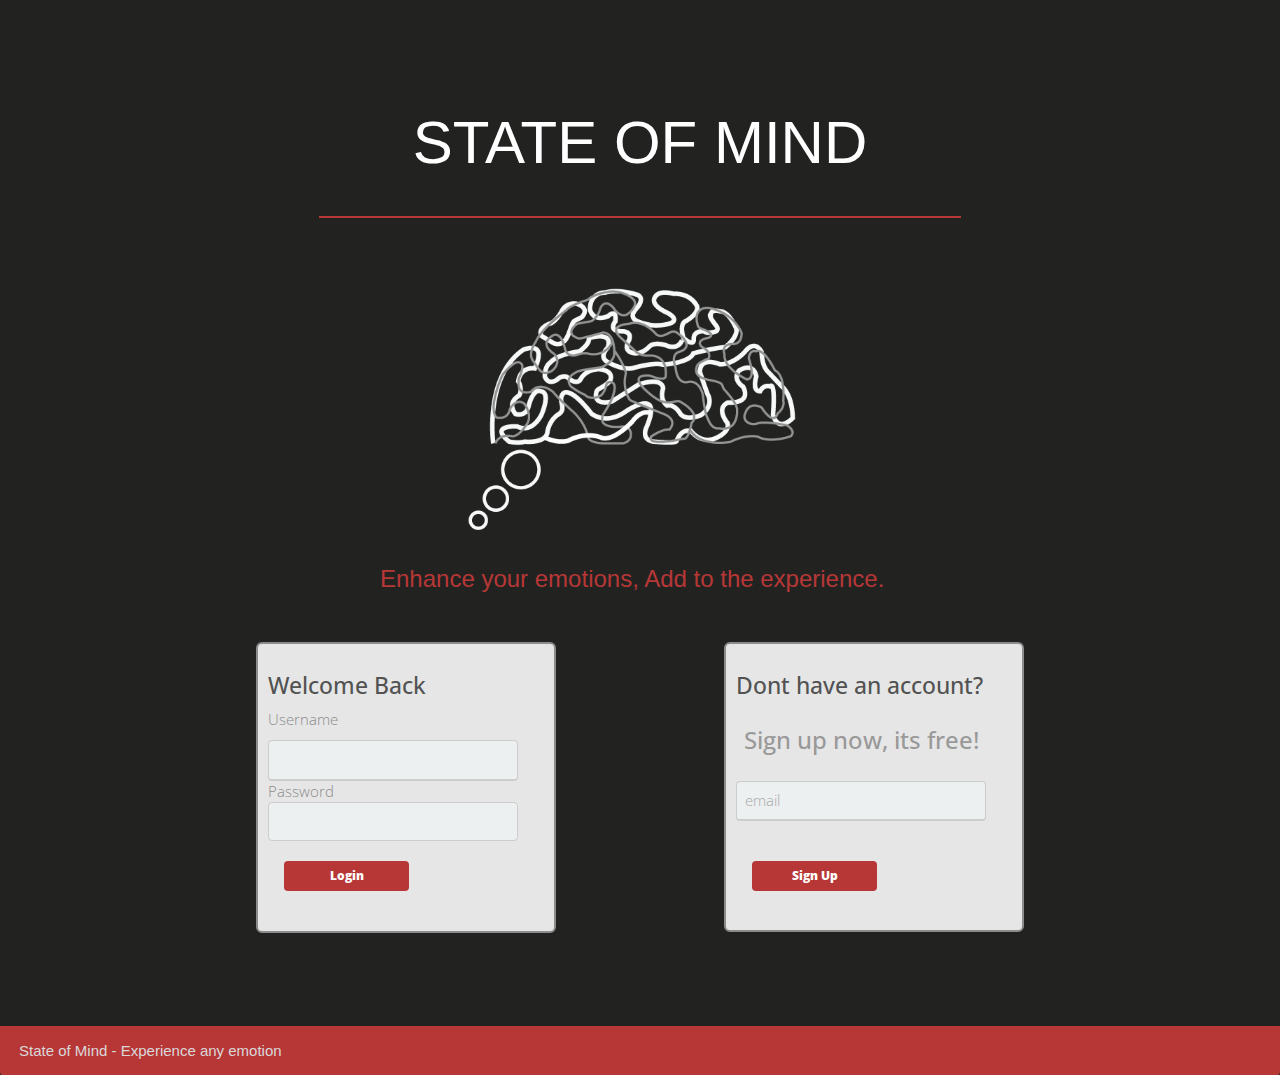
<file: index.html>
<!DOCTYPE HTML>
<html> 
   		<meta charset="utf-8">
        <title>State of Mind</title>
        <meta name="viewport" content="width=device-width, initial-scale=1">

        <link rel="stylesheet" href="css/bootstrap.min.css">
        <link rel="stylesheet" href="style.css">
        <!-- <link rel="stylesheet" href="css/bootstrap-theme.min.css"> -->


<head> 
<link href="https://fonts.googleapis.com/css?family=Open+Sans:300" rel="stylesheet">

	<h1 class="heading text-center">STATE OF MIND</h1>

	<hr width="50%" size="7"/> 
</head>
<body>

<div class="brain">
<img class="img-responsive" src="images/brain1.png"/> 
</div>

	<section class="emotion">
		<h3>Enhance your emotions, Add to the experience. </h3>
	</section>



	<link href='http://fonts.googleapis.com/css?family=Open+Sans:700,600' rel='stylesheet' type='text/css'>

<!-- <form method="post" action="homepage.html"> -->


<div class="box">
<h2>Welcome Back</h2>

<form name="login" id="form_id">
Username<input type="email" name="userid" onFocus="field_focus(this, 'email');" onblur="field_blur(this, 'email');" class="email" />
Password<input type="password" name="pswrd" onFocus="field_focus(this, 'password');" onblur="field_blur(this, 'password');" class="password" />
<input type="button" class="btn" onclick="check(this.form)" value="Login"/>
<!-- <input type="reset" value="Cancel" class="btn"/> -->
</form>
<script language="javascript">
function check(form)/*function to check userid & password*/
{
 /*the following code checkes whether the entered userid and password are matching*/
 if(form.userid.value == "user@gmail.com" && form.pswrd.value == "12345")
  {
    window.open('homepage.html')/*opens the target page while Id & password matches*/
  }
 else
 {
   alert("Error Password or Username")/*displays error message*/
  }
}
</script>


  
</div> <!-- End Box -->
  

  <div class="box2">
<h2>Dont have an account?</h2>

<h3> Sign up now, its free! </h3>

<input type="email" name="email" value="email" onFocus="field_focus(this, 'email');" onblur="field_blur(this, 'email');" class="email" />
  

  <div class="button">
  <form action="signup.html">
    <input type="submit" value="Sign Up" class="btn submit"/>
</form>
</div>

  
</div> 

<div class="panel-footer"> State of Mind - Experience any emotion</div>

  
<script src="//ajax.googleapis.com/ajax/libs/jquery/1.9.0/jquery.min.js" type="text/javascript"></script>

<!-- end of login form -->

	<script src="js/jquery.min.js"></script>
	<script src="js/bootstrap.min.js"></script>
	<script src="js/main.js"></script>
</body>
</html>
</file>
<file: style.css>
html, 
body {
background-color: #222321;
font-size: 15px;
    color: #d9d9d9;
    width: 100%;
    padding: 0;
    margin-left: 0;
    margin-right: 0;
    font-family: 'open_sansregular', sans-serif;
    font-weight: 300;

}



/*@font-face {
    font-family: Norpeth;
    src: 'norpeth.otf';
}*/


.heading {
	font-size: 4rem;
	padding: 20px;
	margin-top: 7%;
}

.heading h1 {
  width: 40%;
}

.welcome {
font-size: 2rem;
padding: 5px;

/*margin: 20 auto 0 auto;*/
}

.welcome h1 {
  color:#B73737 ;
}

hr {
	border: 1px solid #B73737;
	/*color: #B73737;*/
}

.linehome {
  margin-top: -5%;
  position: absolute;
  margin-left: 35%;
}

.linehome1 {
  margin-top: -3%;
}

.col-sm-6.focus {
    border-right: thick solid #999999;
    margin-top: -1%;

}

.split {
  background-color: #B73737;
  width: 100%;
  height: 50px;
}

.split p {
  padding: 5px;
  font-family: 'Open Sans', sans-serif;
  padding-top: 15px;

}

/*   a  {
  color: #B73737;
  text-decoration: none;
}*/
a:hover {
  color: #fff;
  text-decoration: none;
}
/*a:visited {
  color: #f68f67;
  text-decoration: none;
}*/

/*=== NAVIGATION ==== */
.menu {
  position:fixed;
  top:0px;
  width:100%; 
  height:auto; 
   background-color: rgba(51, 51, 51, 0.8);
/*  z-index:1;*/
}

.menu-scroll {
    padding-top: 0px;
    padding-bottom: 0px;
    position: fixed;
    top: 0; 
    left: 0; 
    right: 0; 
    z-index: 300;
    box-shadow: 0 6px 12px rgba(0, 0, 0, .175);
    -webkit-box-shadow: 0 6px 12px rgba(0, 0, 0, .175);
    background-color:rgba(51, 51, 51, 0.8);
}

.direction {
    display: inline;
}
/*#logo {
  text-align: center;
  margin: 5px 0;
  width: 20%;
}*/

/*#logo img {
  width: 40%;
}*/




.nav  li:hover {
  color:#B73737 ;
}

.nav ul ul {
    display: none;
    position: absolute; top: 60px;
    margin-left: 0%;
    font-size: 1rem;
    list-style-type: none;
    background-color: #B73737;
    width: 10%;
    padding: 1%;
    
}
/* Display Dropdowns on Hover */
.nav ul li:hover > ul {
    display:list-item;
    color: #fff;
    list-style-type: none;
    background-color: #B73737;
    width: 150%;
    padding: 2%;
}
/* Fisrt Tier Dropdown */
.nav ul ul li {
    width:5%;
    margin-left: 0%;
    position: relative;
    border-bottom:none;
    list-style-type: none;
    color: #fff;
    padding: 2%;
  }

  font header .navbar-default .navbar-nav li a:hover {
  color: #B73737;
}
   
/*}*/
.nav ul ul li i {
    margin-right:10px;
    }
/*#nav ul ul li a {
    padding:15px 20px;
    text-align:left;
    }*/




.brain {
	max-width: 600px;
    margin-left: auto;
    margin-right: auto;
    padding: 20px;
    margin-top: -5%;
}

.menu-scroll {
    padding-top: 0px;
    padding-bottom: 0px;
    position: fixed;
    top: 0; 
    left: 0; 
    right: 0; 
    z-index: 300;
    box-shadow: 0 6px 12px rgba(0, 0, 0, .175);
    -webkit-box-shadow: 0 6px 12px rgba(0, 0, 0, .175);
    background-color:rgba(51, 51, 51, 0.8);
}


.header .navbar-brand>img {
    max-width: 80%;
}

ul#menu.nav.navbar-nav{
    display: none;
    background-color:#B73737; 
}
.header .navbar-default {
    background-color: transparent;
    border-color: transparent;

}
.header .navbar {
    min-height: 70px;
    margin-bottom: 0px;

}
.header .navbar-brand {
    padding: 7px 15px;
}

.header .navbar-form {
    margin-top: 12px;
    margin-right:60px;
}


section{
    max-width: 600px;
    margin: 0 auto 0 auto;
    margin-top: -10%;
    color:#B73737;
    padding: 40px;
}

h2{
  font-size:1.5em;
  color:#525252;
}

.pic img {
  max-width: 47%;
    margin: 0 auto 0 auto;
    padding: 5%;
    margin-top: -3%;
}



.explanation {
width: 100%;

}

.explanation p {
  font-family: 'Open Sans', sans-serif;
  color: #bfbfbf ;
  font-size: 1rem;
    /*text-align: center;*/
    width: 40%;
    margin : 0 auto 0 auto;
    margin-top: -2%;
    padding-bottom: 80px;
}

.box{
  background:#e6e6e6;
  width:300px;
  border-radius:6px;
 padding:10px 20px 20px 10px;
  border: #8c8c8c 2px solid; 
  float: left;
  margin-left: 20%;
    font-family: 'Open Sans', sans-serif;

}



.email{
  background:#ecf0f1;
  border: #ccc 1px solid;
  border-bottom: #ccc 2px solid;
  padding: 8px;
  width:250px;
  color:#AAAAAA;
  margin-top:10px;
  font-size:1em;
  border-radius:4px;
}

.password{
  border-radius:4px;
  background:#ecf0f1;
  border: #ccc 1px solid;
  padding: 8px;
  width:250px;
  font-size:1em;
}

.btn{
  background:#B73737;
  width:125px;
  padding-top:5px;
  padding-bottom:5px;
  color:white;
  border-radius:4px;
  /*border: #B73737 1px solid;*/
  
  margin-top:20px;
  margin-bottom:20px;
  float:left;
  margin-left:16px;
  font-weight:800;
  font-size:0.8em;
}

.btn:hover{
  background:#8c8c8c; 
}


#btn2{
  float:left;
  background:#3498db;
  width:125px;  padding-top:5px;
  padding-bottom:5px;
  color:white;
  border-radius:4px;
  /*border: #2980b9 1px solid;*/
  
  margin-top:20px;
  margin-bottom:20px;
  margin-left:10px;
  font-weight:800;
  font-size:0.8em;
}

#btn2:hover{ 
background:#3594D2; 
}

.btn-outline-secondary {
    background-color:#737373;
  width:250px;

  height: 30%;
  text-align: center;
  padding-top:20px;
  padding-bottom:20px;
 /* padding: 10px;*/
  color:white;
  border-radius:4px;
  /*border: #B73737 1px solid;*/
  
  margin-top:-5%;
  /*margin-bottom:20px;*/
  float:left;
  margin-left:16px;
  font-weight:800;
  font-size:0.8em;
}

.btn-outline-secondary:hover {
background-color:#396576;
}


p{
  font-size:12px;
  text-decoration: none;
  color:#ffffff;
}

.box2 { 
  background:#e6e6e6;
  width:300px;
  border-radius:6px;
  padding:10px 20px 20px 10px;
  border: #8c8c8c 2px solid; 
  float: right;
  margin-right: 20%;
  height: 290px;
  font-family: 'Open Sans', sans-serif;

   }

.box2 h3 {
    color: #999999;
    padding: 3%;
}

.btn.submit {
  margin-top: 15%;
}

   .panel-footer {
    margin-top: 30%;
    background-color: #B73737;
    border: #B73737 4px solid; 
   }

   .panel-footer2 {
    margin-top: 5%;
    background-color: #B73737;
    border: #B73737 4px solid;
    height: 10%;
   }

   .panel-footer.buy {
    margin-top: -1%;

    height: 10%;
   }

   .point{
    left: 40%;
  
   }

   .point img {
    margin-top: 8%;
    max-width: 100%;
    padding-left: 25px;
   }

   /* === GREY AREA ==== */ 

   .about{
    background: #595959;
    height: 650px;
    width: 100%;
    margin-top: -1.65%;
    /*background-image: url(images/lines.png);*/
}

/*   .about1{
    background: rgba(115, 115, 115, 0.5);
    height: 600px;
    width: 100%;
    margin-top: -1.65%;*/
  


.about h2 {
  color: #fff;
  padding: 2%;
  font-size: 3.2rem;
  font-weight: 300;
  font-family: 'Open Sans', sans-serif;
}

.about h3 {
   font-family: 'Open Sans', sans-serif;
  margin-top: -2%;
  padding: 1%;
}

.about p {
   font-family: 'Open Sans', sans-serif;
  padding-left: 30%;
  padding-right: 10%;
  font-size: 0.9rem;
  width: 80%;
  color: #222321;
}

/*.moods {
  background-image: url(images/lines.png);
}*/

.moods {
  margin-left: 10%;
}

.btn-primary {
    border: 0px solid #fff;
    display: inline-block;
    min-width: 180px;
    padding: .6em;
    height: 50px;
    text-align: center;
    color: #fff;
    font-style: normal;
    letter-spacing: 1px;
    /*margin: 15;*/
    font-size: 20px;
    font-weight: 300;
    border-radius: 30px;
    margin-top: 50px;
    background-color: #9BCECA;
    margin-right: 5%;
    transition: .5s;
        font-family: 'open_sansregular', sans-serif;
    z-index: 1000;
    
}

.btn-primary1 {
    border: 0px solid #fff;
    display: inline-block;
    min-width: 180px;
    padding: .6em;
    height: 50px;
    text-align: center;
    color: #fff;
    font-style: normal;
    letter-spacing: 1px;
    /*margin: 15;*/
    font-size: 20px;
    font-weight: 300;
    border-radius: 30px;
    margin-top: -50px;
    background-color: #B73737;
    margin-left: 2%;
    transition: .5s;
        font-family: 'open_sansregular', sans-serif;
    
}

.btn-primary4 {
    border: 0px solid #fff;
    display: inline-block;
    min-width: 150px;
    padding: .6em;
    height: 40px;
    text-align: center;
    color: #fff;
    font-style: normal;
    letter-spacing: 1px;
    /*margin: 15;*/
    font-size: 15px;
    font-weight: 200;
    border-radius: 30px;
    margin-top: 3%;
    background-color: #B73737;
    margin-left: -1%;
    transition: .5s;
        font-family: 'open_sansregular', sans-serif;
    
}

.btn-primary .btn-primary1:hover {
  background-color: #396576;
}

/*.circle {
  margin-top: -4%;
}*/

.circle img{
width: 4%;
margin-top: -8%;
z-index: 1;
max-width: 100%;
position: absolute;
margin-left: 47%;
}

/* === PURCHASED EMOTIONS === */

.purchased {
  background-color: #B73737;
  height: 500px;
  margin-top: -6%;
}

.purchased h1 {
  font-size: 2.8rem;
  font-family: 'Open Sans', sans-serif;
  padding: 20px;
  margin-left: 5%;
  position: absolute;
  z-index: 1;
}

/* ==== CAROUSEL ===*/

.carousel {
  margin-top: -2%;
    height: 100%;
    background-color: #B73737;
}

.carousel-caption {
  bottom: 40px;
}

/*#button-moods {
  margin-right: 10%;
  width: 100%;
}*/

.btn-default{
  /*margin-bottom: 10%;*/
  margin-top: 50px;
  border: 2px solid #9BCECA;
    display: inline-block;
    min-width: 180px;
    padding: .6em;
    height: 50px;
    text-align: center;
    color: #737373;
    font-style: normal;
    letter-spacing: 1px;
    /*margin: 15;*/
    font-size: 20px;
    font-weight: 300;
    border-radius: 30px;
    background-color: #9BCECA;
    margin-right: 5%;
    transition: .5s;
        font-family: 'open_sansregular', sans-serif;
}
.btn-default:hover {
background-color: #396576;
color: #fff;
 border: 2px solid #396576;
}
.btn-default.buy:hover {
background-color: #9BCECA;
}

.btn-primary.buy {
  margin-bottom: 10%;
  border: 2px solid #9BCECA;
    display: inline-block;
    min-width: 180px;
    padding: .6em;
    height: 50px;
    text-align: center;
    color: #fff;
    font-style: normal;
    letter-spacing: 1px;
    /*margin: 15;*/
    font-size: 20px;
    font-weight: 300;
    border-radius: 30px;
    background-color: #9BCECA;
    margin-right: 5%;
    transition: .5s;
        font-family: 'open_sansregular', sans-serif;
}

.btn-primary.buy:hover {
background-color: #396576;
}

.item,
.active,
.carousel-inner {
    height: 100%;
}

.emobox {
  width: 30%;
  height: 40%;
/*  border-style: solid ;
  border-color: #b3b3b3;*/
  padding: 20px;
  margin-right: 5%;
  display: inline-block;
  float: left;
  margin-left: -9%;
  font-family: 'Open Sans', sans-serif;

/*  background-color: rgba(51, 51, 51, 0.5);*/
  
}

.emobox1 {
  width: 30%;
  height: 40%;
/*  border-style: solid ;
  border-color: #b3b3b3;*/
  padding: 20px;
  float: left;
  margin-left: 7%;
margin-right: -5%;
  display: inline-block;
  font-family: 'Open Sans', sans-serif;

/*  background-color: rgba(51, 51, 51, 0.5);*/
  
}

.emobox2 {
  width: 30%;
  height: 40%;
/*  border-style: solid ;
  border-color: #b3b3b3;*/
  padding: 20px;
  float: right;
  margin-right: -5%;
  font-family: 'Open Sans', sans-serif;

/*  background-color: rgba(51, 51, 51, 0.5);*/
 /*display: inline-block;*/
  }

a #emobtn .btn-primary {
margin-top: -4%;
}





/* Background images are set within the HTML using inline CSS, not here */

.fill {
    width: 100%;
    height: 100%;

    background-position: center;
    -webkit-background-size: cover;
    -moz-background-size: cover;
    background-size: cover;
    -o-background-size: cover;
}


/* ====BLUE AREA ===== */
.feature {
    background:#9BCECA;
    height: 600px;
    width: 100%;
    margin-top: -5%;

}

.feature h1 {
  padding: 3%;
  margin-left: 5%;
  color: #939393;
  font-family: 'Open Sans', sans-serif;
  font-size: 2.8rem;
  margin-top: 5%;
}

.feature h3 {
  margin-left: 2%;
  color: #fff;
  font-family: 'Open Sans', sans-serif;
}

#ex1Slider {
    width: 50%;
  padding: 10px;
  margin-top: -9%;
  /*display: inline-block;*/
  /*float: left*/
  margin-left: 50%;
}

.ui-content {
  width: 100%;
  padding: 20px;
  margin-top: 8%;
}

.ui-content label {
  font-size: 1.5rem;
      font-family: 'open_sansregular', sans-serif;
  color: #fff;
  margin-left: 10%;
}

.rating-label{
margin-left: 13%;
}
.ui-content2 {
  width: 55%;
padding-top: 14px;
  margin-top: -12%;
  margin-right: -4%;
  /*display: inline-block;*/
  /*float: left*/
  margin-left: 48%;

}

.contents ul{
  margin-top: 8%;
  list-style-type: none;
    font-family: 'open_sansregular', sans-serif;

}

.points {
  width: 40%;
}

input#mytext {
  width: 50%;
  height: 80;
}

.focus {
  margin-top: 5%;
}

.focus p {
    font-family: 'open_sansregular', sans-serif;
  font-size: 1.5rem;

}

.experienceit {
margin-left: 65%;
margin-top: 3%;
}

.radio {
  width: 79%;
  padding: 20px;
  margin-left: 0%;
    font-family: 'open_sansregular', sans-serif;
  font-size: 1.3rem;
  background-color: #737373;
  padding-left: 50px;
}


.radio label{
color: #fff;
}
/* === RED SECTION === */

.red {
   background:#B73737;
    height: 520px;
    width: 100%;
    margin-top: 0%;
}

.red h1 {
  padding: 20px;
  margin-left: 5%;
  color: #222321;
    font-family: 'open_sansregular', sans-serif;
  font-weight: 300;

}

.red p {
  margin-top: 50px;
    font-family: 'open_sansregular', sans-serif;
  font-size: 1rem;
}

.rating {
  unicode-bidi: bidi-override;
  direction: rtl;
  /*margin-top: -8%;*/
  padding: 5%;
}
.rating1 {
  unicode-bidi: bidi-override;
  direction: rtl;
  margin-top: -2%;
  padding: 5%;
}
.rating2 {
  unicode-bidi: bidi-override;
  direction: rtl;
  margin-top: -2%;
  padding: 5%;
}

.rating > span {
  display: inline-block;
 /* position: relative;*/
  width: 1.1em;
}
.rating > span:hover:before,
.rating > span:hover ~ span:before {
   content: "\2605";
   position: absolute;
   margin-left: 10%;
}

.ranking {
/*  width: 22%;
  height: 7%;*/
  background-color: #a6a6a6;
  margin-top: 5%;
}

/*.ranking p {*/
/*  padding-right: 30px;
  padding-left: 30px;
  padding-bottom: 10px;*/
/*  padding: 7%;*/
/*  width: 22%;*/
/*  height: 7%;*/
/*    background-color: #a6a6a6;*/
/*}*/

.ranking2 {
  margin-top: 45%;
    width: 22%;
  height: 7%;
  background-color: #a6a6a6;
}

/*.ranking2 p{

  padding: 7%;
  width: 22%;
  height: 7%;
  background-color: #a6a6a6;
}*/

 .btn.first{
    background-color: #a6a6a6;
      width: 50px !important;
  height: 50px !important;
  font-size: 15px;
  padding-top: 12px;
  margin-top: 50px;
  margin-left: 20%;
}

 .btn.second{
    background-color: #a6a6a6;
      width: 50px !important;
  height: 50px !important;
  font-size: 15px;
  padding-top: 12px;
  margin-top: 40px;
  margin-left: 90%;
}

 .btn.third{
    background-color: #a6a6a6;
      width: 50px !important;
  height: 50px !important;
  font-size: 15px;
  padding-top: 12px;
    margin-top: 40px;
    margin-left: 90%;
}



.categories {
    background:#737373;
    height: 820px;
    width: 100%;
    margin-top: -5%;
}

.categories h1 {
   padding: 20px;
  color: #4d4d4d;
    font-family: 'open_sansregular', sans-serif;
  font-weight: 300;
  font-size: 3rem;
}


.box4 
{
  margin: 100px auto;
  width: 300px;
  height: 50px;
  border-radius: 0px 30px 30px 0px;
}

.container-1{
  width: 300px;
  vertical-align: middle;
  white-space: nowrap;
  position: relative;
}

.container-1 input#search{
  width: 300px;
  height: 50px;
  background: #2b303b;
  border: none;
  font-size: 10pt;
  float: left;
  color: #63717f;
  padding-left: 45px;
  -webkit-border-radius: 5px;
  -moz-border-radius: 5px;
  border-radius: 5px;
}

.container-1 input#search::-webkit-input-placeholder {
   color: #65737e;
}
 
.container-1 input#search:-moz-placeholder { /* Firefox 18- */
   color: #65737e;  
}
 
.container-1 input#search::-moz-placeholder {  /* Firefox 19+ */
   color: #65737e;  
}
 
.container-1 input#search:-ms-input-placeholder {  
   color: #65737e;  
}

.container-1 .icon{
  position: absolute;
  top: 50%;
  margin-left: 17px;
  margin-top: 17px;
  z-index: 1;
  color: #4f5b66;
}




/*=======     =======*/
/* -- COLUMN GRIDS --- */
/*========    ======= */

.animation {
  -webkit-transition: all 0.3s ease;
  -moz-transition: all 0.3s ease;
  -ms-transition: all 0.3s ease;
  -o-transition: all 0.3s ease;
  transition: all 0.3s ease;
}
.pageTitle sup
{
  font-size: .6em;
  color: #333;
}
.well {
  padding: 3%;
  margin: 20px auto;
  border:none;
  text-align: center;
  background-color: #737373;
}

.panel {
  background-color:#a6a6a6;
  box-shadow: 0 1px 1px rgba(0,0,0,.0);
}
.wrapper {
  background-color:#a6a6a6 ;
}
.well p
{
  font-weight: 300;
}

.content {
  margin-top: 10%;
}
.content p
{   
  margin-top: 5%;
  font-weight: 200;
    font-family: 'open_sansregular', sans-serif;
}

.contain {
  background-color: rgba(64, 64, 64, 0.8);
  margin-top: 23%;
  height: 20%;
}

.glyphicon.glyphicon-plus {
    font-size: 35px;
    color: rgba(179, 179, 179 0.5);
}
.cardContainer 
{
 
  -webkit-transition: all .3s ease;
  -moz-transition: all .3s ease;
  -ms-transition: all .3s ease;
  transition: all .3s ease;

  
  /*depth of the elements */
  -webkit-perspective: 800px;
  -moz-perspective: 800px;
  -o-perspective: 800px;
  perspective: 800px;

  /*border: 1px solid #ff0000;*/
  padding-left: 1%;
}
.secondRow
{
  margin-top: -1.4%
}

.card 
{
  width: 99%;
  height: 250px;
  cursor: pointer;
  background-image: url("images/pattern.png");
  
  /*transition effects */
  -webkit-transition: -webkit-transform 0.6s;
  -moz-transition: -moz-transform 0.6s;
  -o-transition: -o-transform 0.6s;
  transition: transform 0.6s;
  -webkit-transform-style: preserve-3d;
  -moz-transform-style: preserve-3d;
  -o-transform-style: preserve-3d;
  transform-style: preserve-3d;
}

.card.flipped 
{
  -webkit-transform: rotateY( 180deg );
  -moz-transform: rotateY( 180deg );
  -o-transform: rotateY( 180deg );
  transform: rotateY( 180deg );
}
.card.flipped:
{ 
}

.card .front,
.card .back {
  display: block;
  height: 100%;
  width: 100%;
  line-height: 60px;
  color: white;
  text-align: center;
  font-size: 4em;
  position: absolute;
  -webkit-backface-visibility: hidden;
  -moz-backface-visibility: hidden;
  -o-backface-visibility: hidden;
  backface-visibility: hidden;
  box-shadow: 3px 5px 20px 2px rgba(0, 0, 0, 0.25);
  -webkit-box-shadow: 0 2px 10px rgba(0, 0, 0, 0.16), 0 2px 5px rgba(0, 0, 0, 0.26);
  box-shadow: 0 2px 10px rgba(0, 0, 0, 0.16), 0 2px 5px rgba(0, 0, 0, 0.26);
}

.card .back {
  width: 100%;
  padding-left: 3%;
  padding-right: 3%;
  font-size: 16px;
  text-align: left;
  line-height: 25px;
}

.card .back {
  background: #03446A;
  -webkit-transform: rotateY( 180deg );
  -moz-transform: rotateY( 180deg );
  -o-transform: rotateY( 180deg );
  transform: rotateY( 180deg );
}

.card.content {
  padding-top: 5%;
}

.card .content li{
  list-style-type: none;
}
/*Colors for front and back applied here*/
.cardContainer:first-child .card .front {
  background: #396576;
  background-image: url(images/pattern.png);
}

.cardContainer:first-child .card .back {
  background: #B73737;
}

.cardContainer:nth-child(2) .card .front {
  background: #396576;
   background-image: url(images/pattern.png);
}
.cardContainer:nth-child(2) .card .back {
  background: #B73737;
}

.cardContainer:nth-child(3) .card .front {
  background: #396576;
   background-image: url(images/pattern.png);
}
.cardContainer:nth-child(3) .card .back {
  background: #B73737;
}

.cardContainer:nth-child(4) .card .front 
{
  background: #396576;
   background-image: url(images/pattern.png);
}
.cardContainer:nth-child(4) .card .back 
{
  background: #B73737;
}



h3.cardTitle {
  line-height: 1.2em;
  margin-top: 18%;
  font-weight: 400;
    font-family: 'open_sansregular', sans-serif;
}
.content h3.cardTitle
{
  margin-top: 0%;
}

.content {
  padding: 4%;
  font-weight: 100;
  text-align: left;
  font-weight: bold;
    font-family: 'open_sansregular', sans-serif;
}

@media all and (max-width: 1000px){
  h3.cardTitle{
      font-weight: 500;
       
  }
  .content p
  {
    margin-top: -15%;
    line-height: 1.2em;
     font-family: 'open_sansregular', sans-serif;
  }
  
  .card
  {
   height:175px;
  }

}
@media all and (max-width : 752px) {
 
  .secondRow
  {
    margin-top: -3%;
  }
  .cardContainer:nth-child(3),.cardContainer:nth-child(4)
  {
    margin-top: 3%;
  }

}
@media all and (max-width : 390px) {
 
  .card
  {
  width:100%;
   height:150px;
  }
  .secondRow
  {
    margin-top: -9%;
  }
  .well 
  {
  padding: 1%;

  }
   .cardContainer:nth-child(3),.cardContainer:nth-child(4)
  {
    margin-top: 5%;
  }
  h3.cardTitle
  {
   font-weight: 500; 
    font-family: 'open_sansregular', sans-serif;   
  }
  .content p
  {
    margin-top: -20%;
    line-height: 1.2em;
    font-family: 'open_sansregular', sans-serif;
  }
  .cardWrapper
  {
    margin-left: 4%;
  }

}

.purchase {
  height: 400px;
  width: 100%;
  background-color: #404040;
  margin-top: -3%;
  
}

.purchase h1 {
    font-family: 'open_sansregular', sans-serif;
  font-size: 3rem;
  padding: 5%;
  /*margin-right: 20%;*/
  font-weight: 300;

  
}

.cart {
  padding: 20px;
  margin-left: 30%;
  width: 70%;
  margin-top: 3%;
}

.cart .btn-primary {
  margin-top: 0%;
  margin-left: 2%;
}

 #feild {
  width: 300px;
  height: 50px;
  background: #fff;
  border: none;
  font-size: 10pt;
  float: left;
  color: #63717f;
  padding-left: 45px;
  -webkit-border-radius: 10px;
  -moz-border-radius: 5px;
  border-radius: 5px;
}

.again {
  color: #B73737;
    font-family: 'open_sansregular', sans-serif;
}

.again h1 {
   color: #B73737;
}

.triangle1 {
  width: 100%;

  position: absolute;

}

.triangle1 img{
  width: 30%;
  margin-top: 10%;
  position: absolute;
  z-index: 1;
  margin-left: 36%;
}

.toprated {
  background-color: #396576;
  height: 640px;
  margin-top: 150px;
  position: absolute;
  width: 100%;
}

.toprated h1 {
  color: #fff;
  font-size: 2.7rem;
/*  font-family: 'Norpeth';*/
 font-family: 'Open Sans', sans-serif;
  padding: 20px;
  margin-top: 12%;

}

.toprated p {
   font-family: 'Open Sans', sans-serif;
   margin-left: 4%;
}

.writing {
  width: 80%;

}

.writing p {
    font-family: 'Open Sans', sans-serif;
  font-size: 0.9rem;
  color: #b3b3b3;
}

.btn-outline-secondary.writing {
  margin-top: 12%;
  background-color: #B73737;
}

.btn-primary.top {
  margin-top: -10%;
  margin-left: 29%;
  position: absolute;
}

.btn-primary.top1 {
  margin-top: -12%;
  margin-left: 29%;
  position: absolute;
}

.btn-primary.top2 {
  margin-top: -10%;
  margin-left: 29%;
  position: absolute;
}

.numbers {
  display: inline;
  width: 40%;
  height: 20%;
}

.col-sm-6.no {
  margin-left: 5%;
}

.numbers h2 {
  font-size: 4.5rem;
  font-family: 'Oregon';
  color: #fff;
  position: relative;
  margin-top: 15%;
  margin-left: 16%;
}

.triangle2 {
  width: 100%;
}

.triangle2 img{
  width: 40%;
  position: absolute;
  margin-top: -2%;
  z-index: 1;
  margin-left: 45%;
}

.btn-primary3 {
    border: 0px solid #fff;
    display: inline-block;
    min-width: 180px;
    padding: .6em;
    height: 50px;
    text-align: center;
    color: #fff;
    font-style: normal;
    letter-spacing: 1px;
    /*margin: 15;*/
    font-size: 20px;
    font-weight: 300;
    border-radius: 30px;
    margin-top: 20px;
    background-color: #9BCECA;
    margin-right: 5%;
    transition: .5s;
    font-family: 'open_sansregular', sans-serif;
    
}

.apart {
  margin-top: 5%;
  margin-left: 40%;
}

.recent {
/*  background-color: #9BCECA;*/
  height: 970px;
  width: 100%;
  margin-top: 5%;
  position: relative;
  background-color:rgb(51, 53, 49) ;
/*/*    background-image: url(images/mountain.jpeg);*/
}

.recent img {
  width: 100%;
}

.container.one {
/*  position: absolute;*/
/*   background-color:rgba(51, 53, 49, 0.5) ;*/
/*  height: 300px;*/
}


.group {
  width: 50%;
  margin-top: -2%;

/*  margin-top: -150%;*/

  /*margin-top: -2%;*/
}

.group p {
  font-size: 1rem;
    font-family: 'open_sansregular', sans-serif;
  padding-left: 10px;
}

.group h1 {
  color:#9BCECA ;
 font-family: 'Open Sans', sans-serif;
}

.ranks {
width: 100%;

}

.last {
  width: 65%;
  margin-left: -25px;
  height: 8%;
  background-color: #bfbfbf;
   font-family: 'Open Sans', sans-serif;
   margin-top: -2%;

}

.last p {
  color: #222321;
  padding-top: 2%;
    font-family: 'open_sansregular', sans-serif;
   font-size: 0.9rem;
}

.fa-thumbs-up {
  padding-left: 2%;
  padding-right: 3%;
  width: 15px;
}

.fa-thumbs-down {
  padding-left: 6%;
margin-top: 2%
  width: 15px;
}

.fa-thumbs-up:hover {
color:#9BCECA ;
}

.fa-thumbs-up:visited {
color:#9BCECA ;
}

.fa-thumbs-down:hover {
  color:#9BCECA ;
}

.rank1 {
  width: 100%;
  height: 80%;
/*  border-style: solid;
  border-color: #404040;*/
  padding: 25px;
  margin-top: 10%;
  background-color:rgba(255, 255, 255, 0.2)

}

.rank2 {
  width: 100%;
  height: 80%;

  padding: 25px;
  margin-top: 10%;
 background-color:rgba(255, 255, 255, 0.2)

}

.leave {
  margin-top: -5%;

}

.leave p {
    color:#222321 ;
    margin-left: 0%;
    font-size: 1rem;
    font-family: 'open_sansregular', sans-serif;
}



input#points-rating {
-webkit-appearance: none;
width: 160px;
height: 20px;
margin: 10px 50px;
background: linear-gradient(to right, #333333 0%, #333333 100%);
  background-size: 150px 7px;
background-position: center;
  background-repeat: no-repeat;
  overflow: hidden;
outline: none;
zoom: 130%;
display: block;
margin: auto;
  margin-bottom: 30px;

}

input#points-rating::-webkit-slider-thumb {
 -webkit-appearance: none;
 width: 20px;
 height: 20px;
 background: #9BCECA;
 position: relative;
 z-index: 3;
  -moz-border-radius: 8px; -webkit-border-radius: 8px; border-radius: 8px;
}

input#points-home {
-webkit-appearance: none;
width: 260px;
height: 20px;
margin: 10px 50px;
background: linear-gradient(to right, #999999 0%, #999999 100%);
  background-size: 350px 7px;
background-position: center;
  background-repeat: no-repeat;
  overflow: hidden;
outline: none;
zoom: 130%;
display: block;
margin: auto;
  margin-bottom: 30px;

}

input#points-home::-webkit-slider-thumb {
 -webkit-appearance: none;
 width: 20px;
 height: 20px;
 background: #B73737;
 position: relative;
 z-index: 3;
  -moz-border-radius: 8px; -webkit-border-radius: 8px; border-radius: 8px;
}

label.plus{
color: #b3b3b3;
}

/*input::-webkit-slider-thumb:after {
 content: " ";
 width: 160px;
 height: 10px;
 position: absolute;
 z-index: 1;
 right: 20px;
 top: 5px;
 background: #2ecc71;
}*/


.rank img {
margin-left: 4%;
}

#ex1Slider .slider-selection {
  background: #BABABA;
}


.triangle3 {
  width: 100%;
  padding: 20px;
}


.triangle3 img {
  width: 30%;
  margin-top: -1%;
  position: absolute;
  z-index: 1;
  margin-left: 8%;
}


/* JAVASCRIPT CRAZY MOVEMENTS */

.large-header {
  position: relative;
  width: 100%;
  background: #222321;
  overflow: hidden;
  background-size: cover;
  background-position: center center;
  z-index: 1;
}

.large-header1 {
  position: relative;
  width: 100%;
  background: #737373;
  overflow: hidden;
  background-size: cover;
  background-position: center center;
  z-index: 1;
}



.moving {

}
.confident {
  margin-top: 20%;
  margin-left: 42%;
  position: absolute;
  z-index: 1000;

}

/* ==== ANIMATED BACKGROUND ====  

#large-header {
/*  background-image: url('http://openwalls.com/image/44296/blue_universe_1680x1050.jpg');*/
}



.demo-1 .main-title {
  text-transform: uppercase;
  font-size: 4.2em;
  letter-spacing: 0.1em;
  position: fixed;
}

.main-title .thin {
  font-weight: 200;
}

.feelings {
  background-color: #808080;
  height: 550px;
  margin-top: 5%;
}

#paragraphs {
width: 80%;
margin-left: 15%;
margin-top: -2%;
}

.feelings img{
  position: absolute;
  margin-top: -10%;
  margin-left: -8%;
  opacity: 0.3;
/*z-index: 1;*/
}

.feelings h2 {
/*  padding: 2%;*/
  font-size: 2.8rem;
 font-family: 'Open Sans', sans-serif;
  color: #222321;
  padding-top: 3%;
  margin-left: 38%;
}

/* NICE MESSAGES */

.btn-success{
  color: #396576;
  background-color: #cccccc;
/*  padding-top:5px;
  padding-bottom:5px;*/
  border-radius:4px;
  border-style: none;
  z-index: 2;
}

.btn-success.one {
   margin-top: 25%;
   width: 30%;
   height: 8%;
   margin-right: 10%;
   position: absolute;
      padding-bottom: 4%;
 }

 .btn-success.two {
   margin-top: 6%;
   width: 23%;
   height: 20px;
   margin-left: 6%;
   position: absolute;
padding-bottom: 3%;
 }
  .btn-success.three {
   margin-top: 18%;
   width: 25%;
   margin-left: 60%;
   height: 8%;
   position: absolute;
   padding-bottom: 5%;
 }
 .btn-success.four {
   margin-top: 24%;
   width: 30%;
   margin-left: 33%;
   position: absolute;
 }
  .btn-success.five {
   margin-top: 9%;
   width: 40%;
   margin-left: 30%;
   position: absolute;
 }
  .btn-success.six {
   margin-top: 15%;
   width: 30%;
   margin-left: 5%;
   position: absolute;
 }
   .btn-success.seven {
   margin-top: 25%;
   width: 20%;
   margin-left: 68%;
   position: absolute;
 }
  .btn-success.eight {
   margin-top: 35%;
   width: 23%;
   margin-left: 25%;
   position: absolute;
 }
   .btn-success.nine {
   margin-top: 30%;
   width: 30%;
   margin-left: 40%;
   position: absolute;
 }

.btn-success:hover {
  background-color: #B73737;
}
.option {
    -webkit-animation-duration: 3s;
    -webkit-animation-delay: 2s;
    -webkit-animation-iteration-count: 5;
}



#adjust1 {
height: 20px;
}

.play {
  height: 100px;
  width: 100%;
  background-color: #9BCECA;
}

.audio {
  width: 100%;
  margin-top: 2%;
  padding: 3%;

}

.geo {
  margin-top: -10%;
  z-index: -1;
}

.videos {
  height: 500px;
  width: 100%;
  margin-top: 2%;
  background-color: rgba(34, 35, 33, 0.5);
/*  background-image: url(images/geometric.jpeg); */
/*position: absolute;*/
}

.videos h2 {

  font-size: 2.8rem;
 font-family: 'Open Sans', sans-serif;
  color: #808080;
  padding-top: 3%;
  margin-left: 36%;
}

.vid {
margin-left: 20%;
padding: 5%;
}

.panel-footer.emo {
  margin-top: 5%;
}


/* === SIGN UP FORM == */

.form-top h3 {
  font-size: 22px;
    font-weight: 300;
    color: #B73737;
    line-height: 30px;
}

.form-top p {
  font-size: 1rem;
  color: #b3b3b3;

}

.form-top.two {
  margin-left: -5px;
}


.form-top.three {
  margin-left: -10px;
}

.form-bottom.three {
margin-left: -5%;
margin-right: 0px;
width: 110%;

}

#form_id {
  color: #8c8c8c;
}




::-moz-selection { background: #19b9e7; color: #fff; text-shadow: none; }
::selection { background: #19b9e7; color: #fff; text-shadow: none; }


.btn-link-1 {
  display: inline-block;
  height: 50px;
  margin: 5px;
  padding: 16px 20px 0 20px;
  background: #19b9e7;
  font-size: 16px;
    font-weight: 300;
    line-height: 16px;
    color: #fff;
    -moz-border-radius: 4px; -webkit-border-radius: 4px; border-radius: 4px;
}
.btn-link-1:hover, .btn-link-1:focus, .btn-link-1:active { outline: 0; opacity: 0.6; color: #fff; }

.btn-link-1.btn-link-1-facebook { background: #4862a3; }
.btn-link-1.btn-link-1-twitter { background: #55acee; }
.btn-link-1.btn-link-1-google-plus { background: #dd4b39; }

.btn-link-1 i {
  padding-right: 5px;
  vertical-align: middle;
  font-size: 20px;
  line-height: 20px;
}

.btn-link-2 {
  display: inline-block;
  height: 50px;
  margin: 5px;
  padding: 15px 20px 0 20px;
  background: rgba(0, 0, 0, 0.3);
  border: 1px solid #fff;
  font-size: 16px;
    font-weight: 300;
    line-height: 16px;
    color: #fff;
    -moz-border-radius: 4px; -webkit-border-radius: 4px; border-radius: 4px;
}
.btn-link-2:hover, .btn-link-2:focus, 
.btn-link-2:active, .btn-link-2:active:focus { outline: 0; opacity: 0.6; background: rgba(0, 0, 0, 0.3); color: #fff; }


/***** Top content *****/

.inner-bg {
    padding: 60px 0 80px 0;
}

.description {
    font-family: 'Open Sans', sans-serif;
}
.top-content .description {
  margin: 20px 0 10px 0;
}

.top-content .description a:hover, 
.top-content .description a:focus { border-bottom: 1px dotted #19b9e7; }

.form-box {
  margin-top: 70px;
}

.form-top {
  overflow: hidden;
  padding: 0 25px 15px 25px;
  background: #f3f3f3;
  -moz-border-radius: 4px 4px 0 0; -webkit-border-radius: 4px 4px 0 0; border-radius: 4px 4px 0 0;
  text-align: left;
}

.form-top-left {
  float: left;
  width: 75%;
  padding-top: 25px;
}

.form-top-left h3 { margin-top: 0; }

.form-top-right {
  float: left;
  width: 25%;
  padding-top: 5px;
  font-size: 66px;
  color: #ddd;
  line-height: 100px;
  text-align: right;
}

.form-bottom {
  padding: 20px 25px 30px 25px;
  background: #eee;
  -moz-border-radius: 0 0 4px 4px; -webkit-border-radius: 0 0 4px 4px; border-radius: 0 0 4px 4px;
  text-align: left;
}

.form-bottom form textarea {
  height: 100px;
}

.form-bottom form button.btn {
  width: 100%;
}

.form-bottom form .input-error {
  border-color: #19b9e7;
}

.social-login {
  margin-top: 35px;
}

.social-login-buttons {
  margin-top: 25px;
}

/* FOOTER */

.main{
  margin-top: -2%;
  padding:110px 0;
  width: 100%;
  height: 400px;
}
.main h1{
  font-family: 'Open Sans', sans-serif;
    font-size: 1.5rem;
    text-align: center;
    color: #e6e6e6;
    margin-bottom: 80px;
    text-transform: uppercase;
}
.content{
    margin: 0 auto;
    width: 81%;
    padding: 0px;
}
.footer-grids{
/*  background: #282828;*/
    padding: 2em 1em;

}
p.footer-gd {
    font-family: 'Open Sans', sans-serif;
    color: #908F8F;
    font-weight: 500;
  font-size:14px;
}
p.footer-gd a {
    font-family: 'Open Sans', sans-serif;
  color:#fff;
}
p.footer-gd a:hover {
  color: #2e99ff;
}
.footer{
  float:left;
}
.footer h3{
    font-family: 'Open Sans', sans-serif;
    font-size: 18px;
    color:  #b3b3b3;
    font-weight: 500;
    margin-bottom: 32px;
    font-family: 'Viga', sans-serif;
}
.footer.one {
    width: 37%;
}

.footer.three {
    width: 23%;
}
.footer.one p{
    font-family: 'Open Sans', sans-serif;
  color:#8c8c8c;
  line-height:2em;
  font-size:14px;
}
.footer.two {
    width: 23%;
    margin: 0 8%;
}
.footer.two ul{
  margin:0;
  padding:0;
}
.footer.two ul li{
    font-family: 'Open Sans', sans-serif;
  list-style-type:none;
  display:block;
    line-height: 1.5em;
  font-size:14px;
}
.footer.two ul li a{
color:#908F8F;  
display:block;
}
.footer.two ul li a.fb {
  background: url('icons/social2.png') no-repeat 0px 4px;  
    padding: 10px 0 12px 52px;
}
.footer.two ul li a.fb1 {
  background: url('icons/social1.png') no-repeat 0px 4px;
    padding: 10px 0 12px 52px;
}
.footer.two ul li a.fb2 {
    background: url('icons/social3.png') no-repeat 0px 4px;
    padding: 10px 0 12px 52px;
}
.footer.two ul li a.fb3 {
    background: url('icons/social4.png') no-repeat 0px 4px;
    padding: 10px 0 12px 52px;
}
.footer.two ul li a.fb4 {
    background: url('icons/social5.png') no-repeat 0px 4px;
    padding: 10px 0 12px 52px;
}
.footer.three ul li {
    font-family: 'Open Sans', sans-serif;
    list-style-type: none;
    display: block;
    color: #908F8F;
    font-size: 14px;
    line-height: 2.5em;
}
.footer.three ul li span {
    font-family: 'Open Sans', sans-serif;
    display: block;
}
.footer.three ul li:nth-child(1) {
    background: url('icons/icon2.png') no-repeat 0px 6px;
    padding-left: 38px;
}
.footer.three ul li:nth-child(2) {
    background: url('icons/icon3.png') no-repeat 0px 6px;
    padding-left: 38px;
}
.footer.three ul li a {
    background: url('icons/icon1.png') no-repeat 0px 6px;
    padding-left: 38px;
    display: block;
  color:#908F8F;
}
.copy-right-grids {
  margin-top: 23%;
  padding: 20px 30px;
    background: #211E1E;
    height: 60px;
    margin-left: 0;
    margin-right: 0;
}
.copy-left{
  float:left;
}
.copy-right{
  float:right;
}

.copy-right ul li {
    font-family: 'Open Sans', sans-serif;
    list-style-type: none;
    display: inline-block;
    margin: 0 0px;
    border-left: 1px solid #444343;
    padding: 0 12px;
}
.copy-right ul li a {
    color: #908F8F;
  font-size:13px;
}
.copy-right ul li:nth-child(1) {
    border: none;
}
.footer.two ul li a.fb:hover {
    background: url('icons/social3hover.png') no-repeat 0px 4px;
}
.footer.two ul li a.fb1:hover {
    background: url('icons/social2hover.png') no-repeat 0px 4px;
}
.footer.two ul li a.fb2:hover {
    background: url('icons/social4hover.png') no-repeat 0px 4px;
}
.footer.two ul li a.fb3:hover {
    background: url('icons/social5hover.png') no-repeat 0px 4px;
}
.footer.two ul li a.fb4:hover {
    background: url('icons/social1hover.png') no-repeat 0px 4px;
}
.footer.two ul li a:hover,.copy-right ul li a:hover,.footer.three ul li a:hover{
  color:#2e99ff;
}

/***** Media queries for sign up *****/

@media (min-width: 992px) and (max-width: 1199px) {}

@media (min-width: 768px) and (max-width: 991px) {}

@media (max-width: 767px) {
  
  .middle-border { min-height: auto; margin: 65px 30px 0 30px; border-right: 0; border-top: 1px solid #ddd; }
  
}

@media (max-width: 415px) {
  
  h1, h2 { font-size: 32px; }

}


@media only screen and (max-width : 768px) {
  .demo-1 .main-title {
    font-size: 3em;
  }
}
/*==================================================
=            Bootstrap 3 Media Queries             =
==================================================*/




    /*==========  Mobile First Method  ==========*/

    /* Custom, iPhone Retina */ 
    @media only screen and (min-width : 320px) {
        .heading{
        	/*color:red;*/
        }
    }

    /* Extra Small Devices, Phones */ 
    @media only screen and (min-width : 480px) {
    	.heading{
        	color:blue;
        }
    }

    /* Small Devices, Tablets */
    @media only screen and (min-width : 768px) {
    	.heading{
        	color:#000;
        }
    }

    /* Medium Devices, Desktops */
    @media only screen and (min-width : 992px) {
    	.heading{
        	color:green;
        }
    }

    /* Large Devices, Wide Screens */
    @media only screen and (min-width : 1200px) {
    	.heading{
        	color:#FFF;
        }
    }



    /*==========  Non-Mobile First Method  ==========*/


    @media only screen and (max-width : 2560px) and (min-width: 1600px){
.circle {
  width: 100%;
}

.purchased {
  height: 600px;
}

.circle img{
  width: 3%;
}

.feature {
  height: 800px;
}
    }
    /* Large Devices, Wide Screens */
    @media only screen and (max-width : 1200px) {
.circle img{
  width: 3%;

}
    }

    /* Medium Devices, Desktops */
    @media only screen and (max-width : 992px) {

    }

    /* Small Devices, Tablets */
    @media only screen and (max-width : 768px) {
.circle img{
  width: 4%;
}
    }

    /* Extra Small Devices, Phones */ 
    @media only screen and (max-width : 480px) {

    }

    /* Custom, iPhone Retina */ 
    @media only screen and (max-width : 320px) {
        
    }
</file>
